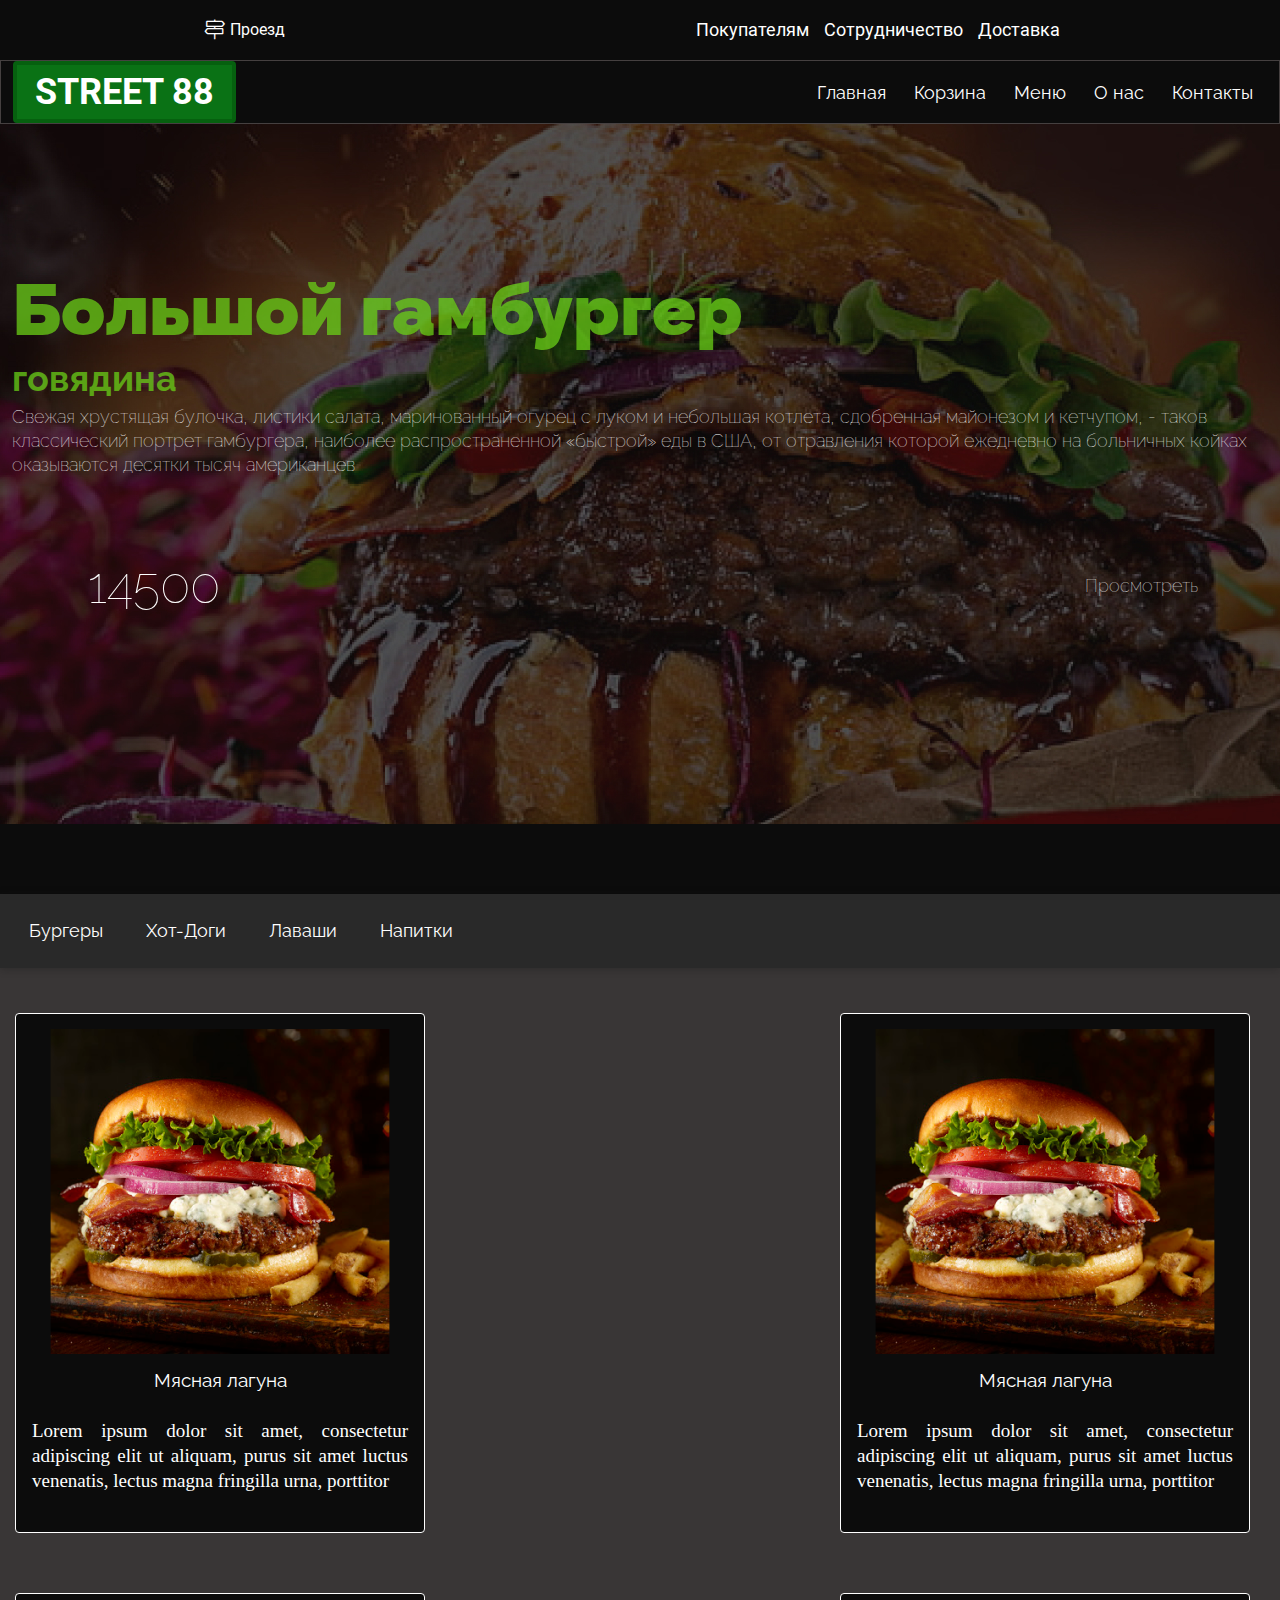
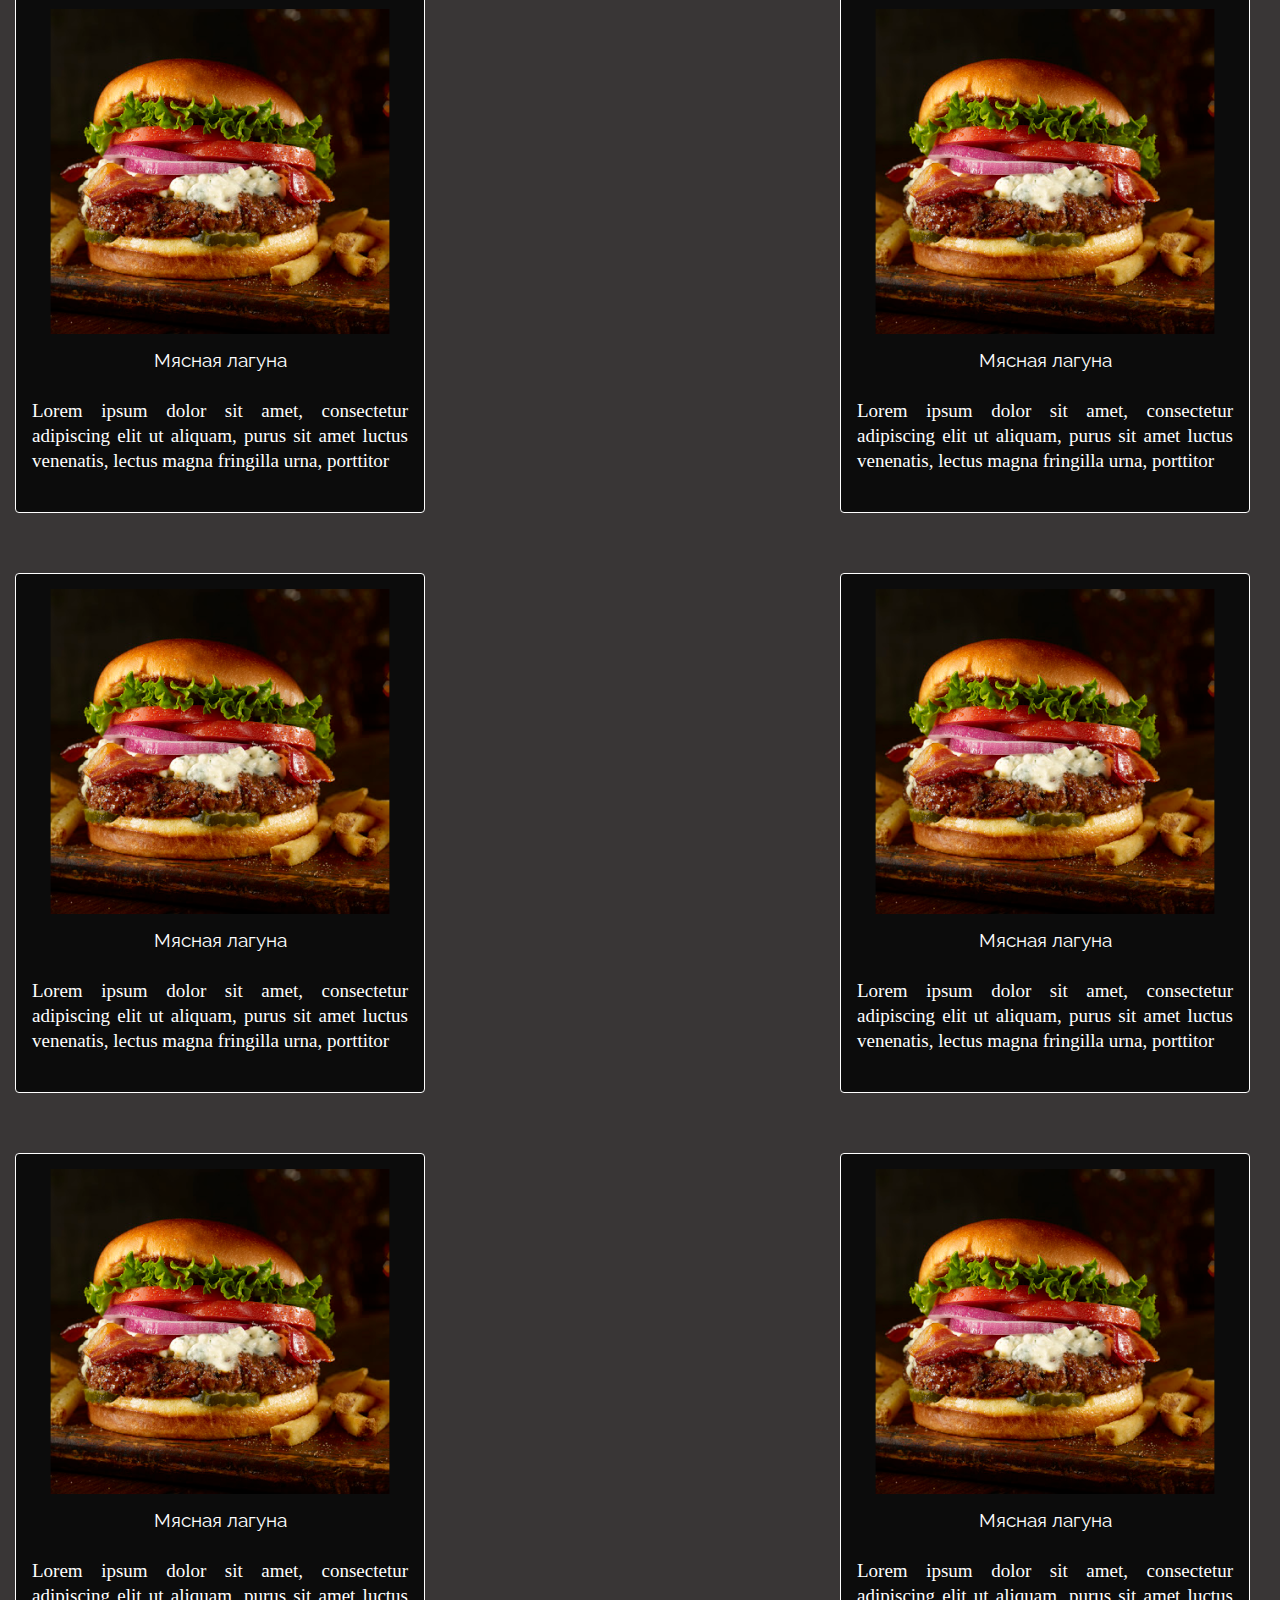
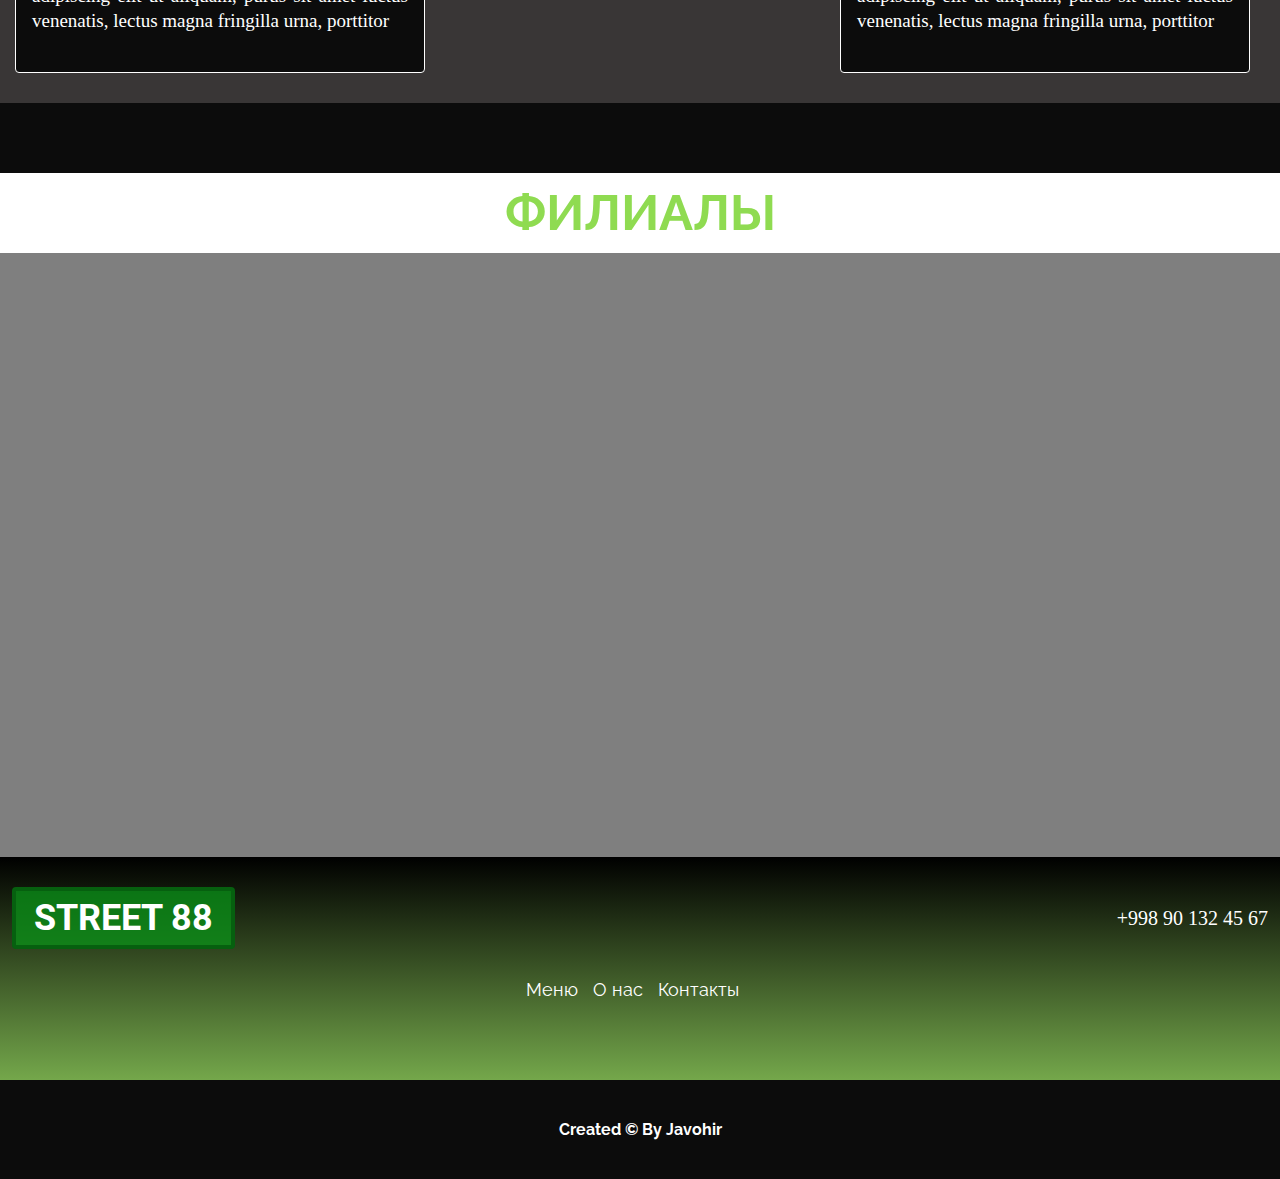
<file: index.html>
<!DOCTYPE html>
<html lang="en">

<head>
  <meta charset="UTF-8">
  <meta http-equiv="X-UA-Compatible" content="IE=edge">
  <meta name="viewport" content="width=device-width, initial-scale=1.0">
  <link rel="stylesheet" href="style/all.min.css">
  <link rel="stylesheet" href="style/style.css">
  <title>STREET 88</title>
</head>

<body>

  <div class="reklama">
    <a class="rek__icon">
      <i class="fal fa-map-signs reklama__icon"></i>
      <p>Проезд</p>
    </a>

    <ul class="reklama__list">
      <li class="reklama__item"><a href="#" class="reklama__link">Покупателям</a></li>
      <li class="reklama__item"><a href="#" class="reklama__link">Сотрудничество</a></li>
      <li class="reklama__item"><a href="#" class="reklama__link">Доставка</a></li>
    </ul>
  </div>

  <nav class="nav">
    <div class="container">
      <div class="nav__content">
        <a href="index.html" class="nav__logo">
          <p class="nav__logo__text">STREET 88</p>
        </a>
        <ul class="nav__list">
          <li class="nav__item"><a href="#" class="nav__link">Главная</a></li>
          <li class="nav__item"><a href="#" class="nav__link">Корзина</a></li>
          <li class="nav__item"><a href="#" class="nav__link">Меню</a></li>
          <li class="nav__item"><a href="about.html" class="nav__link">О нас</a></li>
          <li class="nav__item"><a href="#" class="nav__link">Контакты</a></li>
        </ul>
      </div>
    </div>
  </nav>

  <div class="header">
    <div class="container">
      <div class="header__content">
        <h1 class="header__title">Большой гамбургер</h1>
        <h3 class="heder__title_2">говядина</h3>
        <p class="header__text">
          Свежая хрустящая булочка, листики салата, маринованный огурец с луком и небольшая котлета, сдобренная
          майонезом и кетчупом, - таков классический портрет гамбургера, наиболее распространенной «быстрой» еды в США,
          от отравления которой ежедневно на больничных койках оказываются десятки тысяч американцев
        </p>
        <div class="header__buttons">
          <a href="" class="header__btn_1">14500</a>
          <a href="" class="header__btn_2">Просмотреть</a>
        </div>
      </div>
    </div>
  </div>
  <div class="clr"></div>

  <main>
    <section class="burgers">
      <div class="burgers__content">
        <ul class="burgers__list">
          <li class="burgers__item"><a href="" class="burgers__link">Бургеры</a></li>
          <li class="burgers__item"><a href="" class="burgers__link">Хот-Доги</a></li>
          <li class="burgers__item"><a href="" class="burgers__link">Лаваши</a></li>
          <li class="burgers__item"><a href="" class="burgers__link">Напитки</a></li>
        </ul>

        <div class="burgers__option">
          <div class="burgers__cards">
            <div class="burgers__card">
              <div class="before">
                <img src="img/burger.png" alt="">
                <div class="hover">
                  <i class="fal fa-cart-plus"></i>
                </div>
              </div>
              <div class="burgers__title">Мясная лагуна</div>
              <div class="burgers__text">
                Lorem ipsum dolor sit amet, consectetur adipiscing elit ut aliquam, purus sit amet luctus venenatis,
                lectus magna fringilla urna, porttitor
              </div>
            </div>
          </div>
          <div class="burgers__cards">
            <div class="burgers__card">
              <div class="before">
                <img src="img/burger.png" alt="">
                <div class="hover">
                  <i class="fal fa-cart-plus"></i>
                </div>
              </div>
              <div class="burgers__title">Мясная лагуна</div>
              <div class="burgers__text">
                Lorem ipsum dolor sit amet, consectetur adipiscing elit ut aliquam, purus sit amet luctus venenatis,
                lectus magna fringilla urna, porttitor
              </div>
            </div>
          </div>
          <div class="burgers__cards">
            <div class="burgers__card">
              <div class="before">
                <img src="img/burger.png" alt="">
                <div class="hover">
                  <i class="fal fa-cart-plus"></i>
                </div>
              </div>
              <div class="burgers__title">Мясная лагуна</div>
              <div class="burgers__text">
                Lorem ipsum dolor sit amet, consectetur adipiscing elit ut aliquam, purus sit amet luctus venenatis,
                lectus magna fringilla urna, porttitor
              </div>
            </div>
          </div>
          <div class="burgers__cards">
            <div class="burgers__card">
              <div class="before">
                <img src="img/burger.png" alt="">
                <div class="hover">
                  <i class="fal fa-cart-plus"></i>
                </div>
              </div>
              <div class="burgers__title">Мясная лагуна</div>
              <div class="burgers__text">
                Lorem ipsum dolor sit amet, consectetur adipiscing elit ut aliquam, purus sit amet luctus venenatis,
                lectus magna fringilla urna, porttitor
              </div>
            </div>
          </div>
          <div class="burgers__cards">
            <div class="burgers__card">
              <div class="before">
                <img src="img/burger.png" alt="">
                <div class="hover">
                  <i class="fal fa-cart-plus"></i>
                </div>
              </div>
              <div class="burgers__title">Мясная лагуна</div>
              <div class="burgers__text">
                Lorem ipsum dolor sit amet, consectetur adipiscing elit ut aliquam, purus sit amet luctus venenatis,
                lectus magna fringilla urna, porttitor
              </div>
            </div>
          </div>
          <div class="burgers__cards">
            <div class="burgers__card">
              <div class="before">
                <img src="img/burger.png" alt="">
                <div class="hover">
                  <i class="fal fa-cart-plus"></i>
                </div>
              </div>
              <div class="burgers__title">Мясная лагуна</div>
              <div class="burgers__text">
                Lorem ipsum dolor sit amet, consectetur adipiscing elit ut aliquam, purus sit amet luctus venenatis,
                lectus magna fringilla urna, porttitor
              </div>
            </div>
          </div>
          <div class="burgers__cards">
            <div class="burgers__card">
              <div class="before">
                <img src="img/burger.png" alt="">
                <div class="hover">
                  <i class="fal fa-cart-plus"></i>
                </div>
              </div>
              <div class="burgers__title">Мясная лагуна</div>
              <div class="burgers__text">
                Lorem ipsum dolor sit amet, consectetur adipiscing elit ut aliquam, purus sit amet luctus venenatis,
                lectus magna fringilla urna, porttitor
              </div>
            </div>
          </div>
          <div class="burgers__cards">
            <div class="burgers__card">
              <div class="before">
                <img src="img/burger.png" alt="">
                <div class="hover">
                  <i class="fal fa-cart-plus"></i>
                </div>
              </div>
              <div class="burgers__title">Мясная лагуна</div>
              <div class="burgers__text">
                Lorem ipsum dolor sit amet, consectetur adipiscing elit ut aliquam, purus sit amet luctus venenatis,
                lectus magna fringilla urna, porttitor
              </div>
            </div>
          </div>
        </div>

      </div>
    </section>
  </main>
  <div class="clr"></div>

  <div class="location">
    <h1 class="location__title">ФИЛИАЛЫ</h1>
    <iframe
      src="https://www.google.com/maps/embed?pb=!1m18!1m12!1m3!1d30201.194211030117!2d69.26818545752455!3d41.32326283123743!2m3!1f0!2f0!3f0!3m2!1i1024!2i768!4f13.1!3m3!1m2!1s0x38aef4d376395311%3A0x2f977e6f6b98ad7!2sStreet77!5e0!3m2!1sen!2s!4v1634472040193!5m2!1sen!2s"
      width="100%" height="600" style="border:0; left: o; bottom: 0;" allowfullscreen="" loading="lazy">
    </iframe>
  </div>

  <div class="footer">
    <div class="footer__content">
      <div class="container">
        <div class="logo">
          <a href="index.html" class="footer__logo">STREET 88
          </a>
          <a class="nomer" href="tel:+998 90 132 45 67 ">+998 90 132 45 67</a>
        </div>

        <ul class="footer__list">
          <li class="footer_item"><a href="#" class="footer__link">Меню</a></li>
          <li class="footer__item"><a href="about.html" class="footer__link">О нас</a></li>
          <li class="footer__item"><a href="#" class="footer__link">Контакты</a></li>
        </ul>

      </div>
    </div>
  </div>
  
  <footer style="background: #0C0C0C; padding: 40px 40px; width: 100%;">
    <div class="container">
      <p style="text-align: center; font-family: 'Raleway-Bold'; font-size: 600; color: #fff;"> Created &copy; By
        Javohir</p>
    </div>
  </footer>
</body>

</html>
</file>
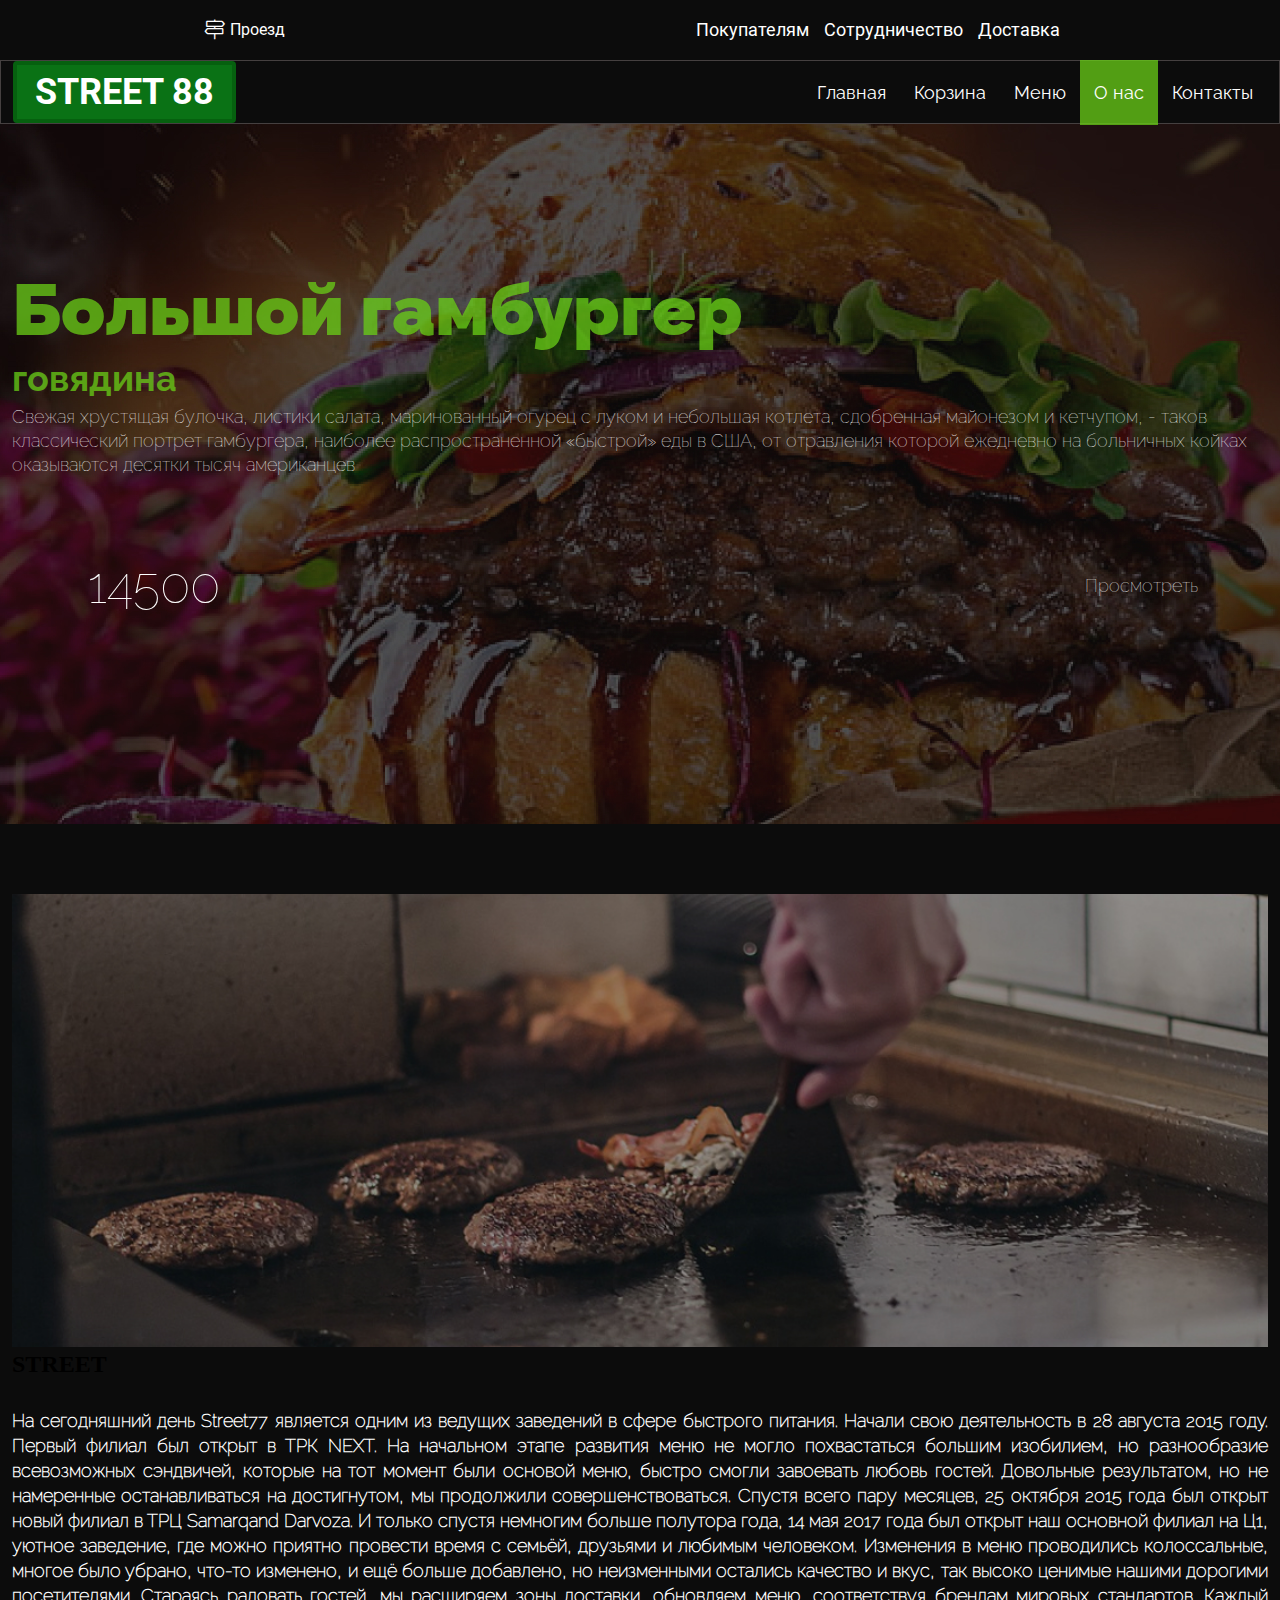
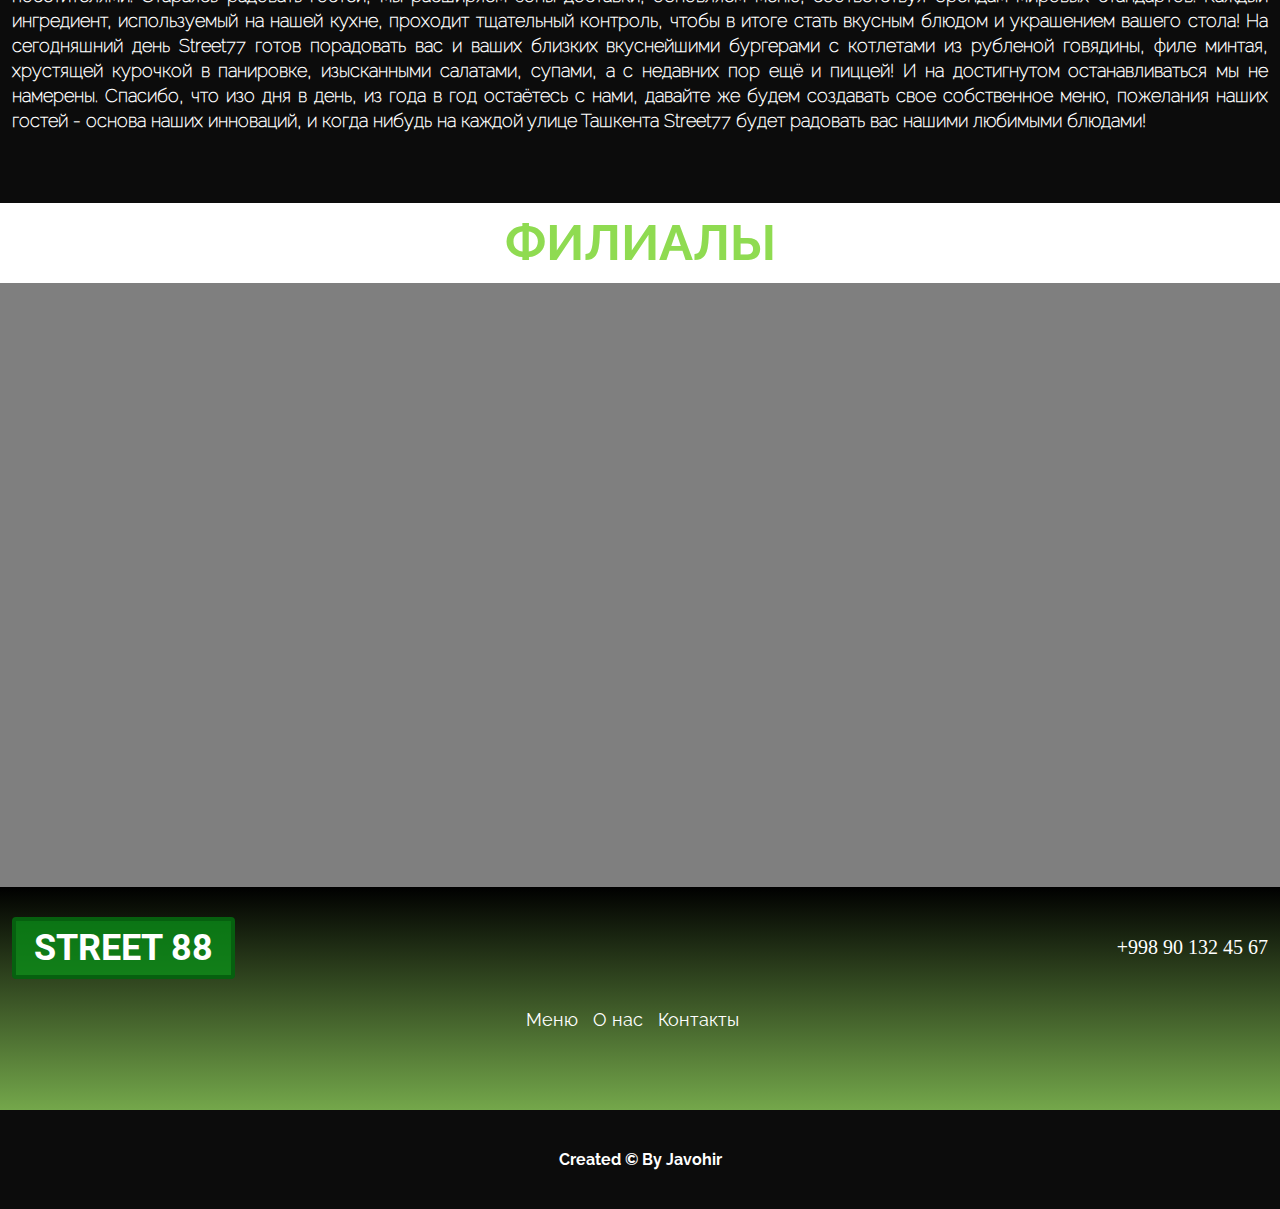
<file: about.html>
<!DOCTYPE html>
<html lang="en">

<head>
  <meta charset="UTF-8">
  <meta http-equiv="X-UA-Compatible" content="IE=edge">
  <meta name="viewport" content="width=device-width, initial-scale=1.0">
  <link rel="stylesheet" href="style/all.min.css">
  <link rel="stylesheet" href="style/style.css">
  <title>STREET 88</title>
</head>

<body>

  <div class="reklama">
    <a class="rek__icon">
      <i class="fal fa-map-signs reklama__icon"></i>
      <p>Проезд</p>
    </a>

    <ul class="reklama__list">
      <li class="reklama__item"><a href="#" class="reklama__link">Покупателям</a></li>
      <li class="reklama__item"><a href="#" class="reklama__link">Сотрудничество</a></li>
      <li class="reklama__item"><a href="#" class="reklama__link">Доставка</a></li>
    </ul>
  </div>

  <nav class="nav">
    <div class="container">
      <div class="nav__content">
        <a href="index.html" class="nav__logo">
          <p class="nav__logo__text">STREET 88</p>
        </a>
        <ul class="nav__list">
          <li class="nav__item"><a href="index.html" class="nav__link">Главная</a></li>
          <li class="nav__item"><a href="#" class="nav__link">Корзина</a></li>
          <li class="nav__item"><a href="#" class="nav__link">Меню</a></li>
          <li class="nav__item"><a href="about.html" class="nav__link link">О нас</a></li>
          <li class="nav__item"><a href="#" class="nav__link">Контакты</a></li>
        </ul>
      </div>
    </div>
  </nav>

  <div class="header">
    <div class="container">
      <div class="header__content">
        <h1 class="header__title">Большой гамбургер</h1>
        <h3 class="heder__title_2">говядина</h3>
        <p class="header__text">
          Свежая хрустящая булочка, листики салата, маринованный огурец с луком и небольшая котлета, сдобренная
          майонезом и кетчупом, - таков классический портрет гамбургера, наиболее распространенной «быстрой» еды в США,
          от отравления которой ежедневно на больничных койках оказываются десятки тысяч американцев
        </p>
        <div class="header__buttons">
          <a href="" class="header__btn_1">14500</a>
          <a href="" class="header__btn_2">Просмотреть</a>
        </div>
      </div>
    </div>
  </div>
  <div class="clr"></div>

  <main>
    <section class="menu">
      <div class="menu__content">
        <div class="container">
          <div class="menu__img">
            <img style="width: 100%;" src="img/steak.jpg" alt="">
            <h2 class="menu__title">STREET</h2>
          </div>
          <div class="menu__text">
            На сегодняшний день Street77 является одним из ведущих заведений в сфере быстрого питания. Начали свою
            деятельность в 28 августа 2015 году. Первый филиал был открыт в ТРК NEXT. На начальном этапе развития меню
            не могло похвастаться большим изобилием, но разнообразие всевозможных сэндвичей, которые на тот момент были
            основой меню, быстро смогли завоевать любовь гостей. Довольные результатом, но не намеренные останавливаться
            на достигнутом, мы продолжили совершенствоваться. Спустя всего пару месяцев, 25 октября 2015 года был открыт
            новый филиал в ТРЦ Samarqand Darvoza. И только спустя немногим больше полутора года, 14 мая 2017 года был
            открыт наш основной филиал на Ц1, уютное заведение, где можно приятно провести время с семьёй, друзьями и
            любимым человеком. Изменения в меню проводились колоссальные, многое было убрано, что-то изменено, и ещё
            больше добавлено, но неизменными остались качество и вкус, так высоко ценимые нашими дорогими посетителями.
            Стараясь радовать гостей, мы расширяем зоны доставки, обновляем меню, соответствуя брендам мировых
            стандартов. Каждый ингредиент, используемый на нашей кухне, проходит тщательный контроль, чтобы в итоге
            стать вкусным блюдом и украшением вашего стола! На сегодняшний день Street77 готов порадовать вас и ваших
            близких вкуснейшими бургерами с котлетами из рубленой говядины, филе минтая, хрустящей курочкой в панировке,
            изысканными салатами, супами, а с недавних пор ещё и пиццей! И на достигнутом останавливаться мы не
            намерены. Спасибо, что изо дня в день, из года в год остаётесь с нами, давайте же будем создавать свое
            собственное меню, пожелания наших гостей - основа наших инноваций, и когда нибудь на каждой улице Ташкента
            Street77 будет радовать вас нашими любимыми блюдами!
          </div>
        </div>

      </div>
    </section>
  </main>
  <div class="clr"></div>

  <div class="location">
    <h1 class="location__title">ФИЛИАЛЫ</h1>
    <iframe
      src="https://www.google.com/maps/embed?pb=!1m18!1m12!1m3!1d30201.194211030117!2d69.26818545752455!3d41.32326283123743!2m3!1f0!2f0!3f0!3m2!1i1024!2i768!4f13.1!3m3!1m2!1s0x38aef4d376395311%3A0x2f977e6f6b98ad7!2sStreet77!5e0!3m2!1sen!2s!4v1634472040193!5m2!1sen!2s"
      width="100%" height="600" style="border:0; left: o; bottom: 0;" allowfullscreen="" loading="lazy">
    </iframe>
  </div>

  <div class="footer">
    <div class="footer__content">
      <div class="container">
        <div class="logo">
          <a href="index.html " class="footer__logo">STREET 88
          </a>
          <a class="nomer" href="tel:+998 90 132 45 67 ">+998 90 132 45 67</a>
        </div>

        <ul class="footer__list">
          <li class="footer_item"><a href="#" class="footer__link">Меню</a></li>
          <li class="footer__item"><a href="about.html" class="footer__link">О нас</a></li>
          <li class="footer__item"><a href="#" class="footer__link">Контакты</a></li>
        </ul>

      </div>
    </div>
  </div>

  <footer style="background: #0C0C0C; padding: 40px 40px; width: 100%;">
    <div class="container">
      <p style="text-align: center; font-family: 'Raleway-Bold'; font-size: 600; color: #fff;"> Created &copy; By
        Javohir</p>
    </div>
  </footer>

</body>

</html>
</file>
<file: style/style.css>
@import url(fonts.css);

:root {
  --text: #fff;
  --body: rgba(0, 0, 0, 0.5);
  --main-color: #69CF17BF;
}

* {
  margin: 0;
  padding: 0;
  box-sizing: border-box;
}

body {
  background: var(--body);
}

.container {
  max-width: 1320px;
  width: 100%;
  margin: 0 auto;
  padding: 0 12px;
}

a {
  text-decoration: none;
}

.reklama {
  display: flex;
  justify-content: space-around;
  align-items: center;
  padding: 18px 0;
  background: #0C0C0C;
  color: var(--text);
  font-family: 'Roboto-Regular';
}

.rek__icon {
  display: flex;
}

.reklama__icon {
  margin-right: 5px;
  font-size: 20px;
}

.reklama__list {
  display: flex;
  justify-content: space-between;
  align-items: center;
  list-style: none;
}

.reklama__item {
  margin-right: 15px;
}

.reklama__link {
  color: var(--text);
  font-size: 18px;
  line-height: 24px;
}

.link {
  background: var(--main-color);
}

nav {
  background: #0C0C0C;
  border: 1px solid rgba(125, 115, 115, 0.5);
  /* overflow-y: scroll; */
}

.burgers__cards {
  padding-top: 15px;
}

.nav__content {
  display: flex;
  justify-content: space-between;
  align-items: center;
}

.nav__logo {
  background: rgba(10, 148, 24, 0.75);
  border: 4px solid #06600F;
  box-sizing: border-box;
  border-radius: 4px;
  color: var(--text);
  padding: 12px 18px;
}

.nav__logo__text {
  max-width: 216px;
  font-family: 'Roboto-Bold';
  font-weight: bold;
  font-size: 36px;
  line-height: 30px;
  text-align: center;
}


.nav__list {
  display: flex;
  list-style: none;
}

.nav__link {
  font-family: 'Raleway-Regular';
  font-size: 18px;
  line-height: 21px;
  color: var(--text);
  padding: 22px 14px;
}

.nav__link:hover {
  background: rgba(105, 207, 23, 0.75);
}

.header {
  background: url(../img/food-burger.jpg) no-repeat center / cover;
  min-height: 700px;
  display: flex;
  align-items: center;
}

.header__content {
  margin-bottom: 50px;
}

.header__title {
  font-family: 'Raleway-Black';
  color: var(--main-color);
  font-weight: 900;
  font-size: 72px;
  line-height: 85px;
  margin-bottom: 18px;
}

.heder__title_2 {
  font-family: 'Raleway-Bold';
  color: var(--main-color);
  font-size: 36px;
  line-height: 17px;
  margin-bottom: 18px;
}

.header__text {
  font-family: 'Raleway-Thin';
  color: var(--text);
  font-size: 18px;
  line-height: 24px;
  margin-bottom: 63px;
}

.header__buttons {
  display: flex;
  align-items: center;
  justify-content: space-between;
}

.header__btn_1 {
  color: var(--text);
  padding: 33px 76px;
  /* background: rgba(105, 207, 23, 0.5);
  backdrop-filter: blur(18px); */
  font-style: normal;
  font-weight: 100;
  font-size: 50px;
  line-height: 50%;
  text-align: right;
  font-family: 'Raleway-Thin';
}

.header__btn_1:hover {
  background: rgba(105, 207, 23, 0.5);
  backdrop-filter: blur(18px);
  /* background: #69CF1780; */
  background: linear-gradient(90deg, #69CF17 0%, #417D11 100%);
  box-shadow: 10px;
}

.header__btn_1:hover::before {
  content: '';
  width: 100%;
}

.header__btn_2 {
  color: var(--text);
  padding: 15px 70px;
  border-radius: 6px;
  font-size: 18px;
  line-height: 21px;
  font-family: 'Raleway-Thin';
  transition: 0.5s;
}

.header__btn_2:hover {
  background: linear-gradient(90deg, #69CF17 0%, #417D11 100%);
  backdrop-filter: blur(18px);
  box-shadow: 10px;
}

.clr {
  background: #0C0C0C;
  width: 100%;
  padding: 35px 0;
}

.burgers {
  background: #393636;
}

.burgers__list {
  background: #292929;
  box-shadow: 0px 1px 8px rgba(17, 17, 17, 0.3);
  display: flex;
  align-items: center;
  padding: 25px 0;
  list-style: none;
}

.burgers__link {
  font-family: 'Raleway-Regular';
  font-size: 18px;
  line-height: 24px;
  color: var(--text);
  padding: 22px 14px;
  position: relative;
  margin-left: 15px;
}

.burgers__link::before {
  content: '';
  width: 0%;
  height: 2px;
  background: var(--text);
  position: absolute;
  left: 0;
  bottom: 0;
  transition: 0.5s;
}

.burgers__link:hover::before {
  width: 100%;
}

.burgers__option {
  display: flex;
  align-items: center;
  justify-content: space-between;
  flex-wrap: wrap-reverse;
  padding-top: 15px;
}

.burgers__card {
  display: flex;
  flex-direction: column;
  align-items: center;
  background: #0C0C0C;
  border: 1px solid #FFFFFF;
  box-sizing: border-box;
  border-radius: 4px;
  width: 100%;
  max-width: 410px;
  min-height: 520px;
  padding: 15px 16px;
  margin-bottom: 30px;
  margin-top: 15px;
  margin-right: 30px;
  margin-left: 15px;
}

.before {
  position: relative;
}

.hover {
  position: absolute;
  top: 0;
  left: 0;
  width: 100%;
  height: 100%;
  background: rgba(105, 207, 23, 0.9);
  display: flex;
  align-items: center;
  justify-content: center;
  color: var(--text);
  font-size: 65px;
  opacity: 0;
  transition: 0.5s;
}

.before:hover .hover {
  opacity: 1;
}

.burgers__title {
  font-family: 'Raleway-Regular';
  font-size: 19px;
  line-height: 15px;
  color: var(--text);
  padding: 15px 0;
  text-align: start;
}

.burgers__text {
  font-family: 'Regular-Black';
  font-size: 19px;
  line-height: 25px;
  color: var(--text);
  padding: 15px 0;
  text-align: justify;
}


.location__title {
  text-align: center;
  color: var(--main-color);
  text-decoration: uppercase;
  background: var(--text);
  padding: 20px 0;
  font-weight: 700;
  font-size: 50px;
  line-height: 40px;
  font-family: 'Raleway-Bold';
}

.footer {
  overflow-y: scroll;
  background: linear-gradient(180deg, #000000 0%, rgba(105, 207, 23, 0.5) 100%);
}

.footer__content {
  display: flex;
  justify-content: space-between;
  align-items: center;
}

.footer__logo {
  background: rgba(10, 148, 24, 0.75);
  border: 4px solid #06600F;
  box-sizing: border-box;
  border-radius: 4px;
  color: var(--text);
  padding: 12px 18px;
  width: fit-content;
  font-family: 'Roboto-Bold';
  font-weight: bold;
  font-size: 36px;
  line-height: 30px;
  text-align: center;
  display: block;
}

.logo {
  display: flex;
  align-items: center;
  justify-content: space-between;
  padding: 30px 0;
}

.footer__list {
  display: flex;
  align-items: center;
  justify-content: center;
  list-style: none;
  padding-bottom: 80px;
}

.footer__link {
  font-family: 'Raleway-Regular';
  font-size: 18px;
  line-height: 21px;
  color: var(--text);
  text-align: center;
  margin-right: 15px;
}


.nomer {
  font-size: 20px;
  line-height: 23px;
  color: var(--text);
  font-family: 'Railway-Regular';
  display: block;
}


.menu {
  background: #0C0C0C;
}


.menu__img:hover {
  position: relative;
  display: flow-root;
  transition: 0.5s;
}

.menu__img:hover::before {
  content: 'STREET';
  position: absolute;
  font-size: 55px;
  line-height: 65px;
  text-transform: uppercase;
  color: rgba(105, 207, 23, 0.7);
  text-shadow: 0px 0px 15px rgba(191, 171, 171, 0.4);
  display: flex;
  align-items: center;
  justify-content: center;
  height: 100%;
  width: 100%;
}

.menu__text {
  margin-top: 30px;
  font-family: 'Raleway-Thin';
  font-weight: bold;
  font-size: 18px;
  line-height: 25px;
  text-align: justify;
  color: var(--text);
}
</file>
